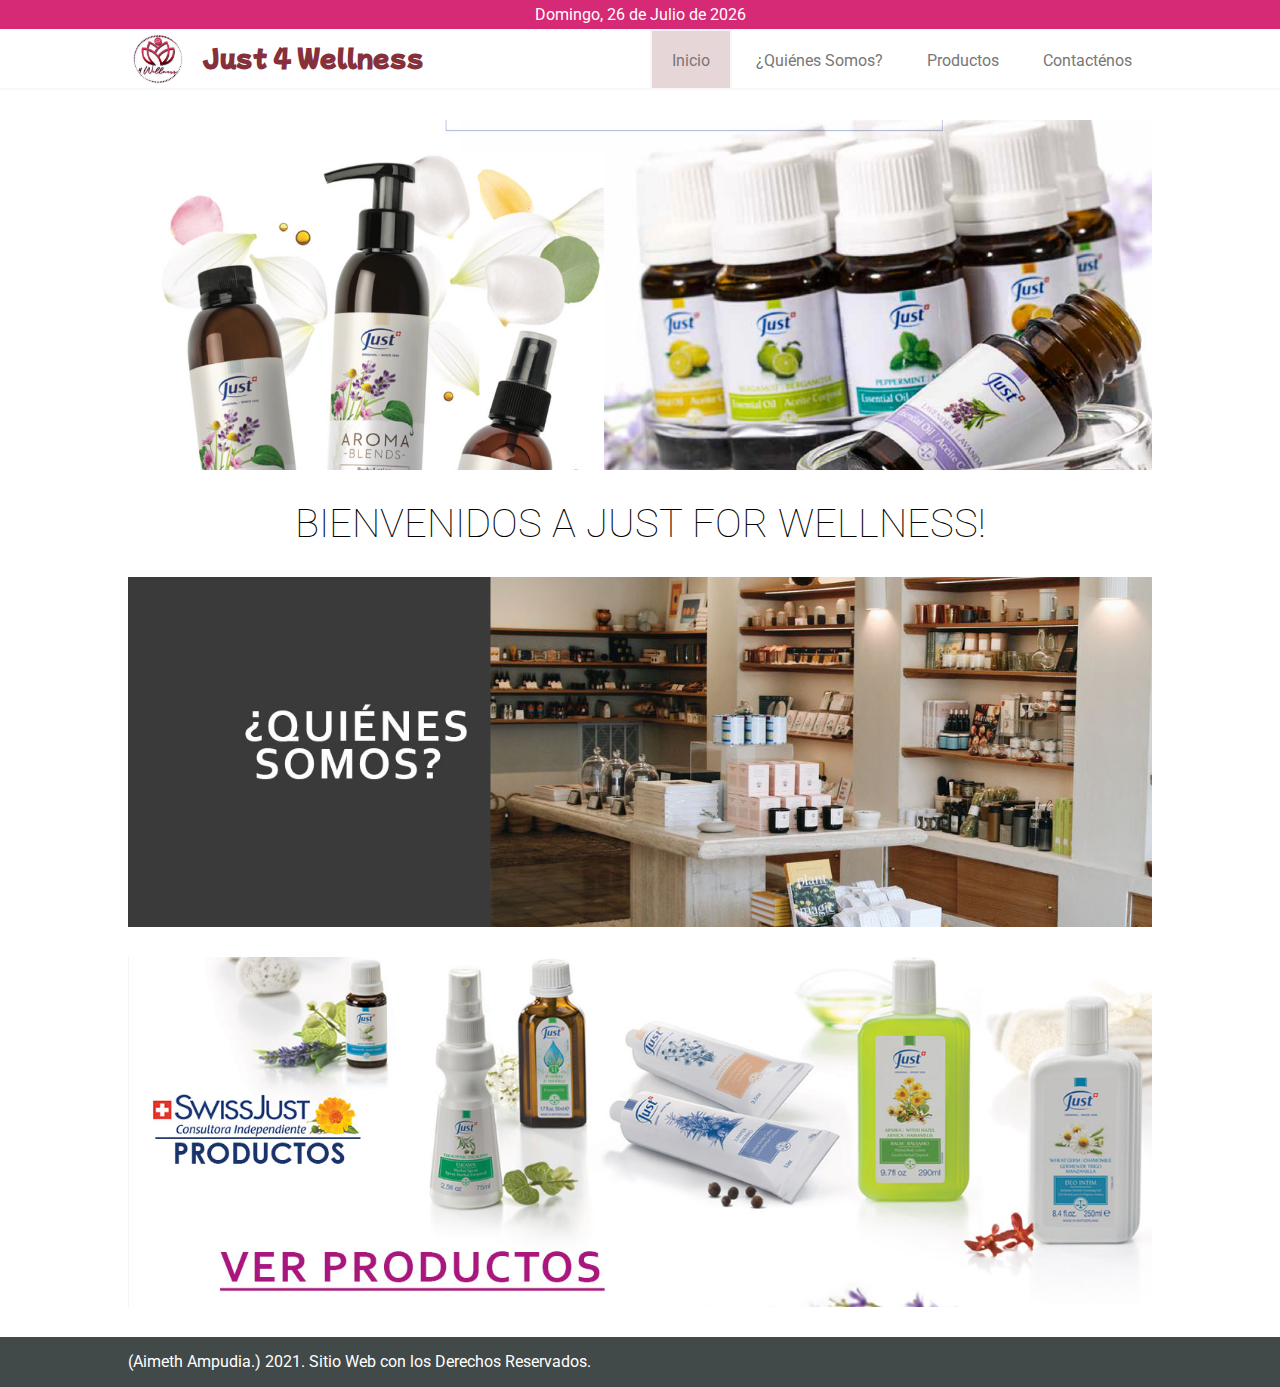
<file: index.html>
<!DOCTYPE html>
<html lang="es">
<head>
	<meta charset="utf-8">
	<link  rel="icon"   href="imagenes/logo.png" type="image/png" />
	<meta name="viewport" content="width=device-width, initial-scale=1">
	<title>Just.com: El Bienestar Físico que necesitas. | Tienda Online </title>
	<link rel="stylesheet" type="text/css" href="styles.css">
</head>
<body>
<!----------------------Encabezado de la pagina--------------------->
<header>
	<!-- wrap: contenedor que ajusta margenes horizontales del encabezado-->
	<!-- contenedor para colocar la fecha-->
	<div class="div-fecha">
		<p id="p_fecha">hola</p>
	</div>
	<div class="wrap">
		<!-- logo y menu navegacion-->
		<div class="nav">
			<div style="float: left;">
				<!--logo-->
				<div class="logo">
					<img src="imagenes/logo.png">
					<b>Just <span>4 Wellness</span></b>
				</div>
			</div>
			<!-- Menu de navegacion -->
			<div style="float:right;">
				<ul class="menu">
					<li>
						<a href="index.html" class="active">Inicio</a>
					</li>
					<li>
						<a href="quienesSomos.html">¿Quiénes Somos?</a>
					</li>
					<li>
						<a href="productos.html">Productos</a>
					</li>
					<li>
						<a href="contactenos.html">Contacténos</a>
					</li>
				</ul>
			</div>
		</div>
	</div>
</header>
<!----------------------Contenido de la pagina--------------------->
<div class="contenido">
	<!---Coloque aqui el contenido de cada pagina-->
	<!--div contenedor ajusta los margenes horizontales de los contenidos--> 
	<div class="contenedor">
		<div class="portada" style="background-image: url(imagenes/portada.jpg);"></div>
	</div>
	<!--Mensaje bienvenida-->
	<div class="contenedor">
		<h1 class="text_bienvenida">BIENVENIDOS A JUST FOR WELLNESS!</h1>
	</div>
	<div class="contenedor">
		<a href="quienesSomos.html">
			<div class="portada" style="background-image: url(imagenes/banner1.jpg);"></div>
		</a>
	</div>
	<div class="contenedor">
		<a href="productos.html">
			<div class="portada" style="background-image: url(imagenes/productos.jpg);"></div>
		</a>
	</div>
</div>
<!--------------------------Pie de pagina--------------------------->
<footer>
	<p>(Aimeth Ampudia.) 2021. Sitio Web con los Derechos Reservados.</p>
</footer>
<!-----------------------------Scripts------------------------------->
<script src="script.js"></script>
</body>
</html>
</file>
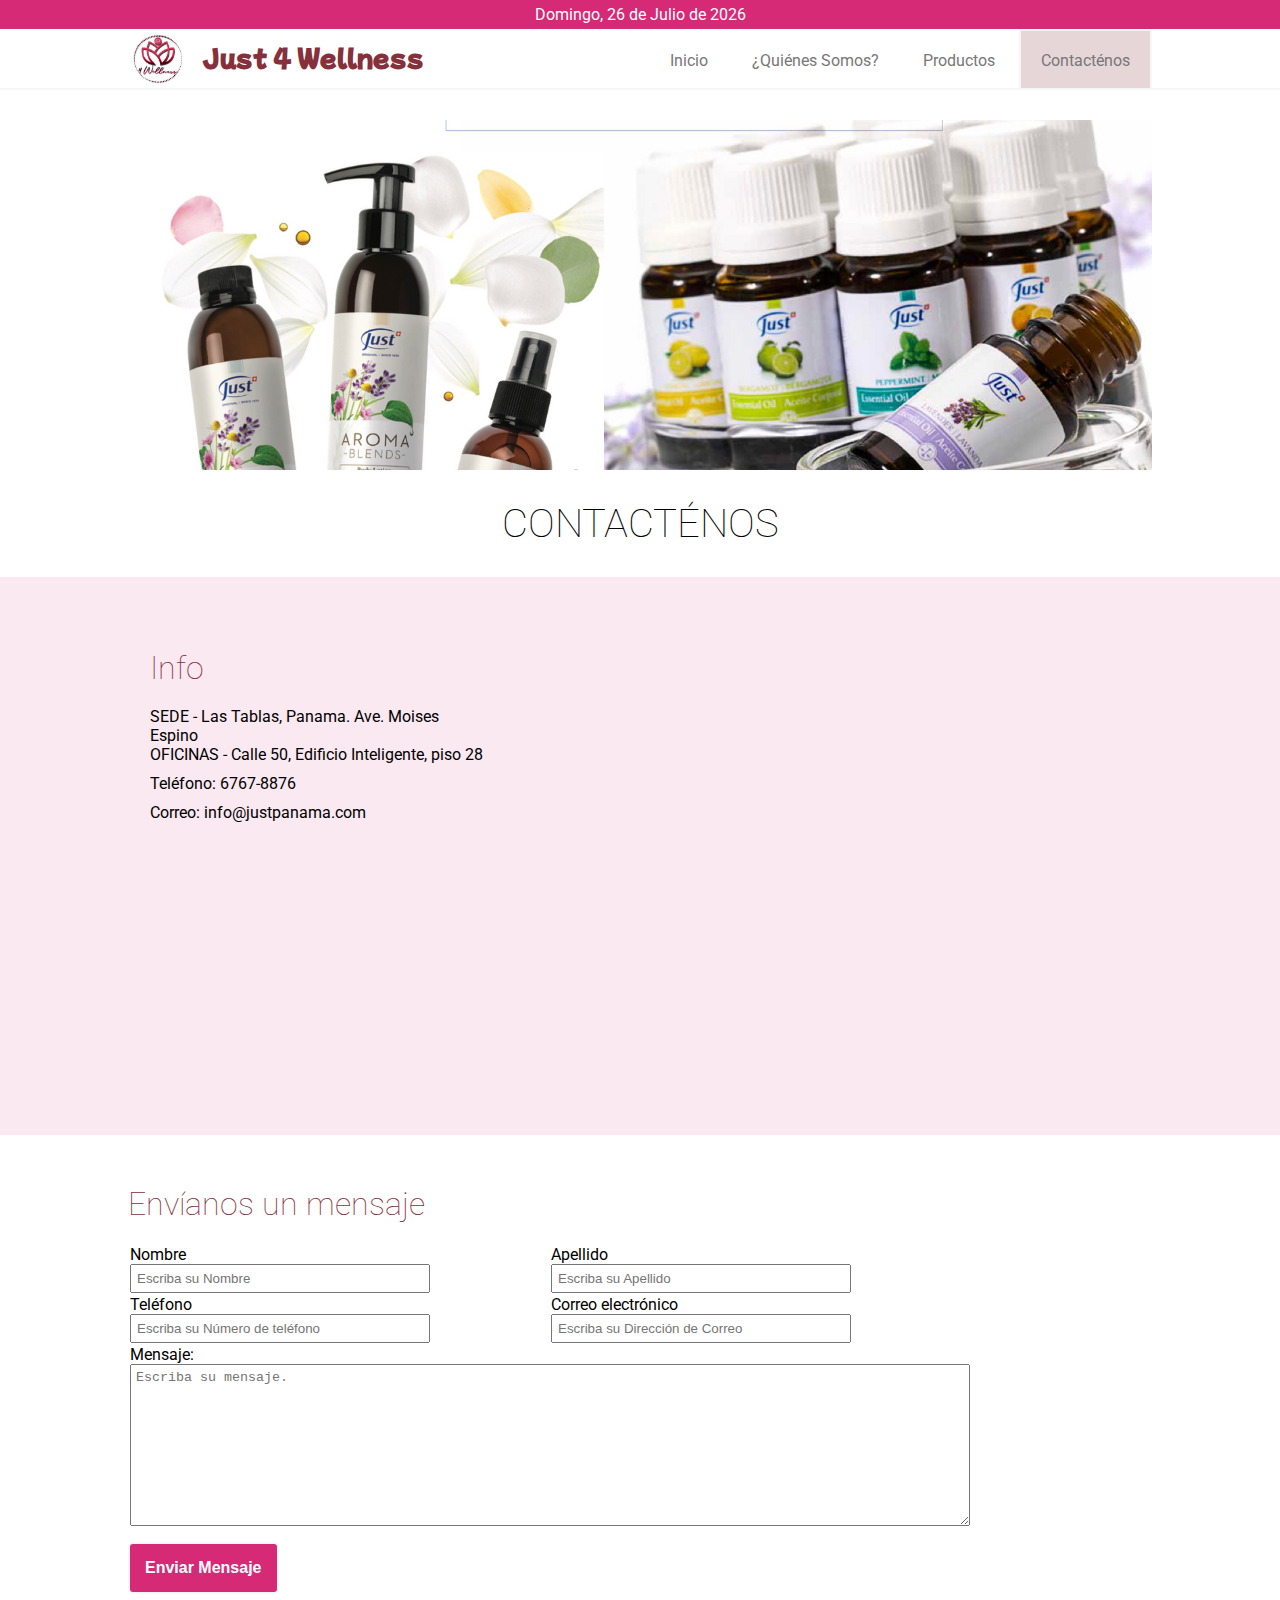
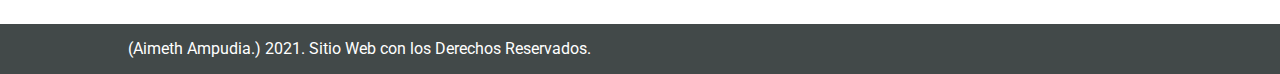
<file: contactenos.html>
<!DOCTYPE html>
<html lang="es">
<head>
	<meta charset="utf-8">
	<link  rel="icon"   href="imagenes/logo.png" type="image/png" />
	<meta name="viewport" content="width=device-width, initial-scale=1">
	<title>Just.com: El Bienestar Físico que necesitas. | Tienda Online </title>
	<link rel="stylesheet" type="text/css" href="styles.css">
</head>
<body>
<!----------------------Encabezado de la pagina--------------------->
<header>
	<!-- wrap: contenedor que ajusta margenes horizontales del encabezado-->
	<!-- contenedor para colocar la fecha-->
	<div class="div-fecha">
		<p id="p_fecha">hola</p>
	</div>
	<div class="wrap">
		<!-- logo y menu navegacion-->
		<div class="nav">
			<div style="float: left;">
				<!--logo-->
				<div class="logo">
					<img src="imagenes/logo.png">
					<b>Just <span>4 Wellness</span></b>
				</div>
			</div>
			<!-- Menu de navegacion -->
			<div style="float:right;">
				<ul class="menu">
					<li>
						<a href="index.html">Inicio</a>
					</li>
					<li>
						<a href="quienesSomos.html">¿Quiénes Somos?</a>
					</li>
					<li>
						<a href="productos.html">Productos</a>
					</li>
					<li>
						<a href="contactenos.html"class="active" >Contacténos</a>
					</li>
				</ul>
			</div>
		</div>
	</div>
</header>
<!----------------------Contenido de la pagina--------------------->
<div class="contenido">
	<!---Coloque aqui el contenido de cada pagina-->
	<!--div contenedor ajusta los margenes horizontales de los contenidos--> 
	<div class="contenedor">
		<div class="portada" style="background-image: url(imagenes/portada.jpg);"></div>
	</div>
	<!--Titulo de Pagina-->
	<div class="contenedor">
		<h1 class="text_bienvenida">CONTACTÉNOS</h1>
	</div>
	<div style="overflow: hidden; background:#fae9f1;">
		<div class="contenedor">
		<table id="table-contacto" class="table-50">
			<tbody>
				<tr>
					<td>
						<h1  style="margin: 20px 0; font-weight: lighter; color: #86303c;">Info</h1>
						<ul class="ul-contact">
							<li>SEDE - Las Tablas, Panama. Ave. Moises Espino <br>  OFICINAS - Calle 50, Edificio Inteligente, piso 28</li>
							<li> Teléfono: 6767-8876</li>
							<li> Correo: info@justpanama.com</li>
						</ul>
					</td>
					<td>
						<div class="google-map">
							<iframe src="https://www.google.com/maps/embed?pb=!1m18!1m12!1m3!1d4701.185417115604!2d-80.27877951274715!3d7.7675456007115535!2m3!1f0!2f0!3f0!3m2!1i1024!2i768!4f13.1!3m3!1m2!1s0x0%3A0xe08d6570e615f08!2sDolce%20%26%20Saladito!5e0!3m2!1sen!2sus!4v1636426002612!5m2!1sen!2sus" width="600" height="450" style="border:0;" allowfullscreen="" loading="lazy"></iframe>
						</div>
					</td>
				</tr>
			</tbody>
		</table>
	</div>
	</div>
	<!-- Formulario-->
	<div class="contenedor">
		<form style="margin-top:20px">
				<h1 style="font-weight: lighter; color:#86303c">Envíanos un mensaje</h1>
				<table id="table-form" style="margin-top:20px">
					<tbody>
						<tr>
							<td>
								<label>Nombre</label>
								<input type="text" id="input_nombre" placeholder="Escriba su Nombre" name="">
							</td>
							<td>
								<label>Apellido</label>
								<input type="text" id="input_apellido" placeholder="Escriba su Apellido" name="">
							</td>
						</tr>
						<tr>
							<td>
								<label>Teléfono</label>
								<input type="text" id="input_telefono" placeholder="Escriba su Número de teléfono" name="">
							</td>
							<td>
								<label>Correo electrónico</label>
								<input type="text" id="input_email" placeholder="Escriba su Dirección de Correo" name="">
							</td>
						</tr>
						<tr>
							<td colspan="2">
								<label>Mensaje:</label>
								<textarea id="textarea_mensaje" rows="10" cols="50"  placeholder="Escriba su mensaje."></textarea>
							</td>
							<td></td>
						</tr>
					</tbody>
				</table>
				<button id="btn_enviar">Enviar Mensaje</button>
			</form>
	</div>
</div>
<!--------------------------Pie de pagina--------------------------->
<footer>
	<p>(Aimeth Ampudia.) 2021. Sitio Web con los Derechos Reservados.</p>
</footer>
<!--------------------------Dialog--------------------------->
<dialog id="dialog-mensaje">
		<h3 style="color:#000">Detalles del Mensaje</h3>
		<table id="tabla_mensaje" border="1px">
			<thead>
				<tr>
					<td>Nombre</td>
					<td>Apellido</td>
					<td>Telefono</td>
					<td>Correo</td>
					<td>Mensaje</td>
				</tr>
			</thead>
			<tbody id="tabla_contenido">
				<tr>
					<td id="td_name"></td>
					<td id="td_lastName"></td>
					<td id="td_phoneNumber"></td>
					<td id="td_email"></td>
					<td id="td_message"></td>
				</tr>
			</tbody>
		</table>
		<div style="text-align:right">
			<button id="btn_ok">Aceptar</button>
		</div>
	</dialog>
<!-----------------------------Scripts------------------------------->
<script src="script.js"></script>
<!--Enviar Mensaje-->
<script>
	//Variables
	var obj_dialog = document.getElementById('dialog-mensaje');
	var btn_enviar = document.getElementById('btn_enviar');
	var btn_ok = document.getElementById('btn_ok');

	btn_enviar.addEventListener("click", function(e){
		//Variables
		var nombre = document.getElementById('input_nombre').value;
		var apellido = document.getElementById('input_apellido').value;
		var telefono = document.getElementById('input_telefono').value;
		var email = document.getElementById('input_email').value;
		var mensaje = document.getElementById('textarea_mensaje').value;

		

 	 	document.getElementById("td_name").innerHTML = nombre;
 	 	document.getElementById("td_lastName").innerHTML = apellido;
 	 	document.getElementById("td_phoneNumber").innerHTML = telefono;
 	 	document.getElementById("td_email").innerHTML = email;
 	 	document.getElementById("td_message").innerHTML = mensaje;

		obj_dialog.showModal();
		e.preventDefault();
	});

	btn_ok.addEventListener("click", function(){
		obj_dialog.close();
	});
</script>
</html>
</file>
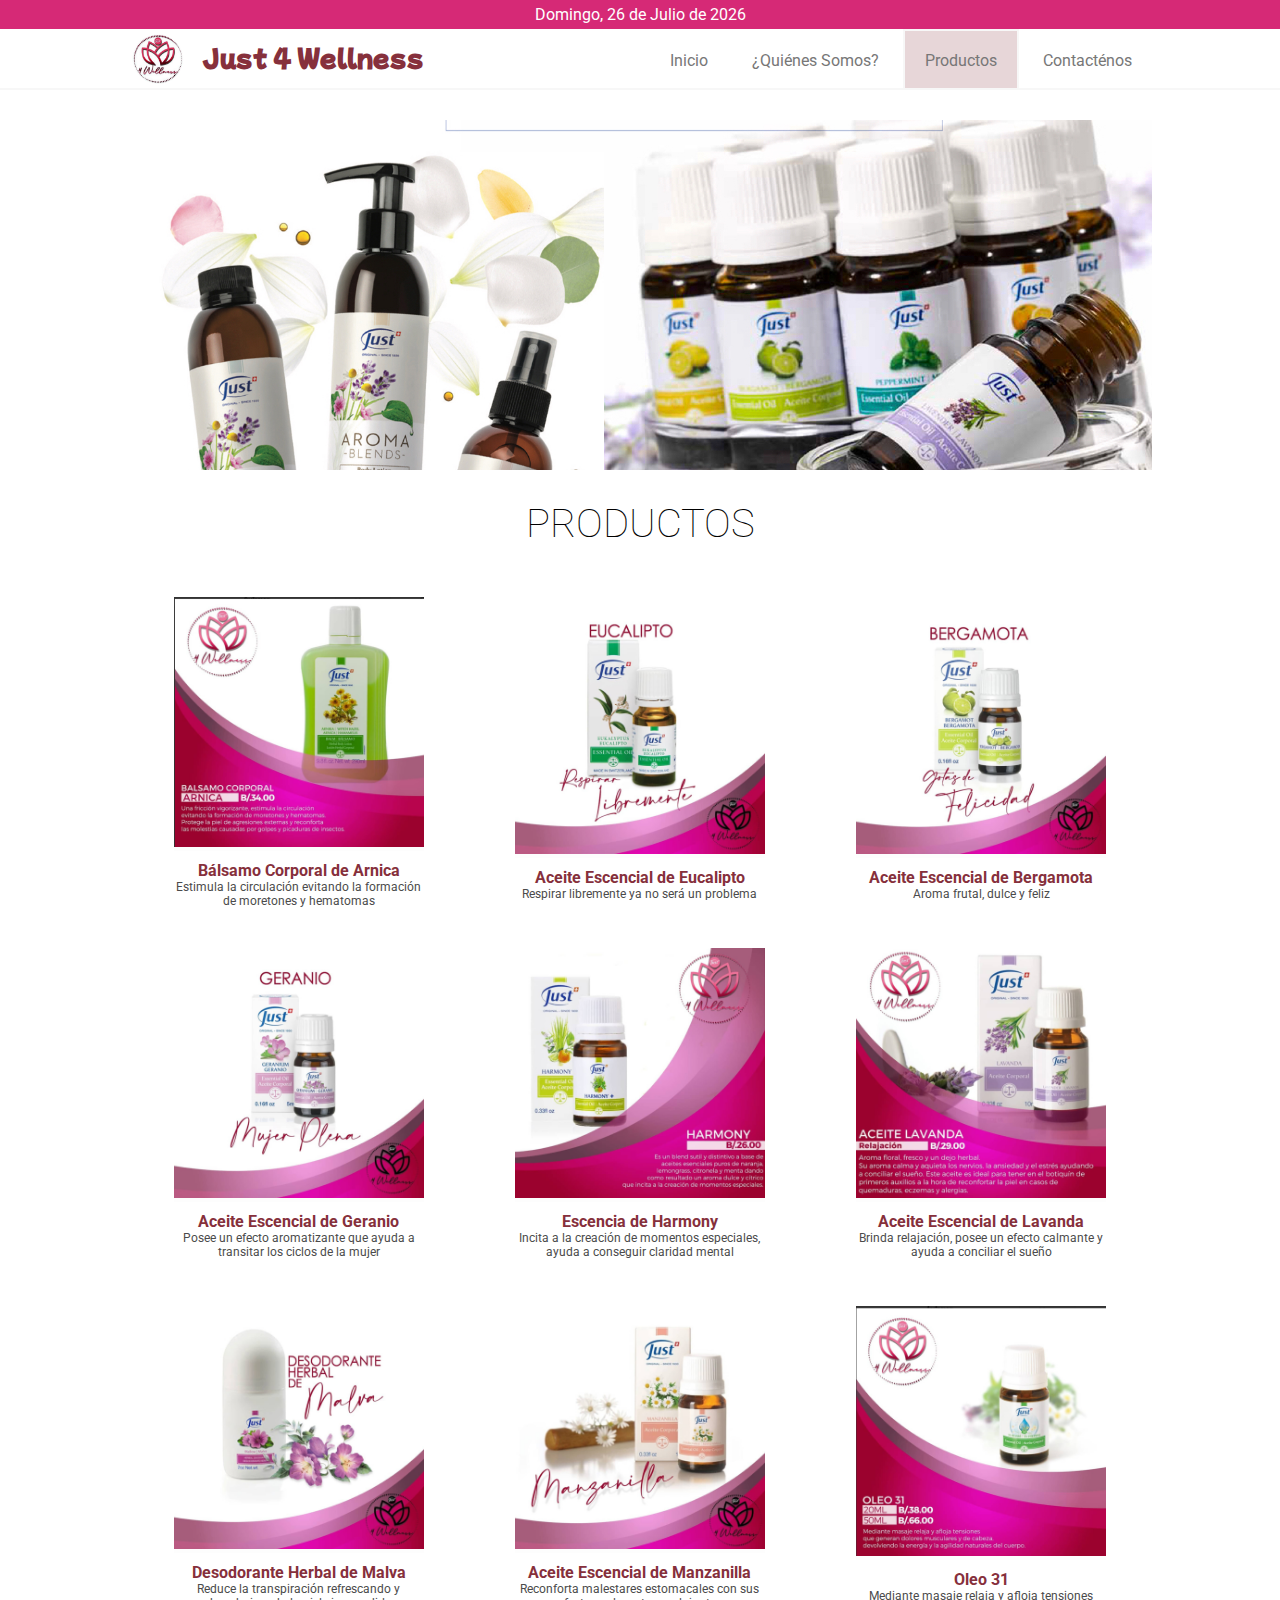
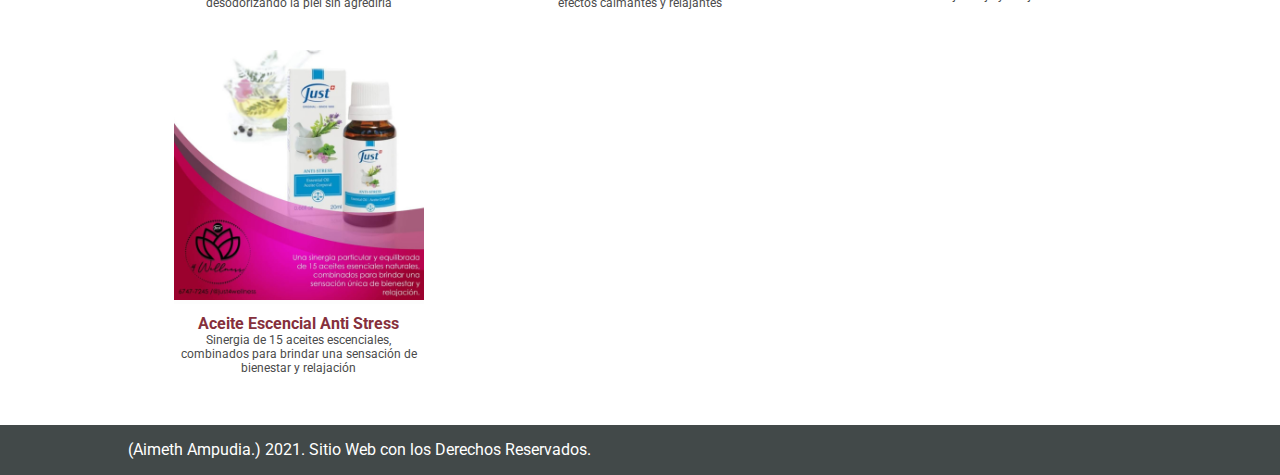
<file: productos.html>
<!DOCTYPE html>
<html lang="es">
<head>
	<meta charset="utf-8">
	<link  rel="icon"   href="imagenes/logo.png" type="image/png" />
	<meta name="viewport" content="width=device-width, initial-scale=1">
	<title>Just.com: El Bienestar Físico que necesitas. | Tienda Online </title>
	<link rel="stylesheet" type="text/css" href="styles.css">
</head>
<body>
<!----------------------Encabezado de la pagina--------------------->
<header>
	<!-- wrap: contenedor que ajusta margenes horizontales del encabezado-->
	<!-- contenedor para colocar la fecha-->
	<div class="div-fecha">
		<p id="p_fecha">hola</p>
	</div>
	<div class="wrap">
		<!-- logo y menu navegacion-->
		<div class="nav">
			<div style="float: left;">
				<!--logo-->
				<div class="logo">
					<img src="imagenes/logo.png">
					<b>Just <span>4 Wellness</span></b>
				</div>
			</div>
			<!-- Menu de navegacion -->
			<div style="float:right;">
				<ul class="menu">
					<li>
						<a href="index.html">Inicio</a>
					</li>
					<li>
						<a href="quienesSomos.html">¿Quiénes Somos?</a>
					</li>
					<li>
						<a href="productos.html" class="active">Productos</a>
					</li>
					<li>
						<a href="contactenos.html">Contacténos</a>
					</li>
				</ul>
			</div>
		</div>
	</div>
</header>
<!----------------------Contenido de la pagina--------------------->
<div class="contenido">
	<!---Coloque aqui el contenido de cada pagina-->
	<!--div contenedor ajusta los margenes horizontales de los contenidos--> 
	<div class="contenedor">
		<div class="portada" style="background-image: url(imagenes/portada.jpg);"></div>
	</div>
	<!--TITULO DE PAGINA-->
	<div class="contenedor">
		<h1 class="text_bienvenida">PRODUCTOS</h1>
	</div>
	<!--SECCION DE PRODUCTOS-->
	<div class="contenedor">
		<table class="table-products">
			<!--Cuerpo tabla-->
			<tbody>
				<!--Fila-->
				<tr>
					<!--Columna-->
					<td>
						<!--producto-->
						<div class="product">
							<div class="product-img-bk">
								<img class="product-img" src="imagenes/producto01.jpg">
							</div>
							<div class="product-description">
								<b>Bálsamo Corporal de Arnica</b>
								<p>Estimula la circulación evitando la formación de moretones y hematomas</p>
							</div>
						</div>
					</td>
					<!--Columna-->
					<td>
						<!--producto-->
						<div class="product">
							<div class="product-img-bk">
								<img class="product-img" src="imagenes/producto02.jpg">
							</div>
							<div class="product-description">
								<b>Aceite Escencial de Eucalipto</b>
								<p>Respirar libremente ya no será un problema</p>
							</div>
						</div>
					</td>
					<!--Columna-->
					<td>
						<!--producto-->
						<div class="product">
							<div class="product-img-bk">
								<img class="product-img" src="imagenes/producto1.jpg">
							</div>
							<div class="product-description">
								<b>Aceite Escencial de Bergamota</b>
								<p>Aroma frutal, dulce y feliz</p>
							</div>
						</div>
					</td>
				</tr>
				<!--Fila-->
				<tr>
					<!--Columna-->
					<td>
						<!--producto-->
						<div class="product">
							<div class="product-img-bk">
								<img class="product-img" src="imagenes/producto3.jpg">
							</div>
							<div class="product-description">
								<b>Aceite Escencial de Geranio</b>
								<p>Posee un efecto aromatizante que ayuda a transitar los ciclos de la mujer</p>
							</div>
						</div>
					</td>
					<!--Columna-->
					<td>
						<!--producto-->
						<div class="product">
							<div class="product-img-bk">
								<img class="product-img" src="imagenes/producto4.jpg">
							</div>
							<div class="product-description">
								<b>Escencia de Harmony</b>
								<p>Incita a la creación de momentos especiales, ayuda a conseguir claridad mental</p>
							</div>
						</div>
					</td>
					<!--Columna-->
					<td>
						<!--producto-->
						<div class="product">
							<div class="product-img-bk">
								<img class="product-img" src="imagenes/producto5.jpg">
							</div>
							<div class="product-description">
								<b>Aceite Escencial de Lavanda</b>
								<p>Brinda relajación, posee un efecto calmante y ayuda a conciliar el sueño</p>
							</div>
						</div>
					</td>
				</tr>
				<!--Fila-->
				<tr>
					<!--Columna-->
					<td>
						<!--producto-->
						<div class="product">
							<div class="product-img-bk">
								<img class="product-img" src="imagenes/producto6.jpg">
							</div>
							<div class="product-description">
								<b>Desodorante Herbal de Malva</b>
								<p>Reduce la transpiración refrescando y desodorizando la piel sin agredirla</p>
							</div>
						</div>
					</td>
					<!--Columna-->
					<td>
						<!--producto-->
						<div class="product">
							<div class="product-img-bk">
								<img class="product-img" src="imagenes/producto7.jpg">
							</div>
							<div class="product-description">
								<b>Aceite Escencial de Manzanilla</b>
								<p>Reconforta malestares estomacales con sus efectos calmantes y relajantes</p>
							</div>
						</div>
					</td>
					<!--Columna-->
					<td>
						<!--producto-->
						<div class="product">
							<div class="product-img-bk">
								<img class="product-img" src="imagenes/producto8.jpg">
							</div>
							<div class="product-description">
								<b>Oleo 31</b>
								<p>Mediante masaje relaja y afloja tensiones</p>
							</div>
						</div>
					</td>
				</tr>
				<!--Fila-->
				<tr>
					<!--Columna-->
					<td>
						<!--producto-->
						<div class="product">
							<div class="product-img-bk">
								<img class="product-img" src="imagenes/ANTI STRESS.jpg">
							</div>
							<div class="product-description">
								<b>Aceite Escencial Anti Stress</b>
								<p>Sinergia de 15 aceites escenciales, combinados para brindar una sensación de bienestar y relajación</p>
							</div>
						</div>
					</td>
				</tr>
			</tbody>
		</table>
	</div>
</div>
<!--------------------------Pie de pagina--------------------------->
<footer>
	<p>(Aimeth Ampudia.) 2021. Sitio Web con los Derechos Reservados.</p>
</footer>
<!-----------------------------Scripts------------------------------->
<script src="script.js"></script>
<!--Script para efecto css-->
<script>
	var product_images = document.getElementsByClassName('product-img');

	for(i = 0; i < product_images.length; i++){
		product_images[i].addEventListener('mouseenter' , event_mouseEnter , false );
		product_images[i].addEventListener('mouseout' , event_mouseOut , false );
	}

	function event_mouseEnter(){
		this.classList.add("efecto_css");
	}

	function event_mouseOut(){
		this.classList.remove("efecto_css");
	}
</script>
</body>
</html>
</file>
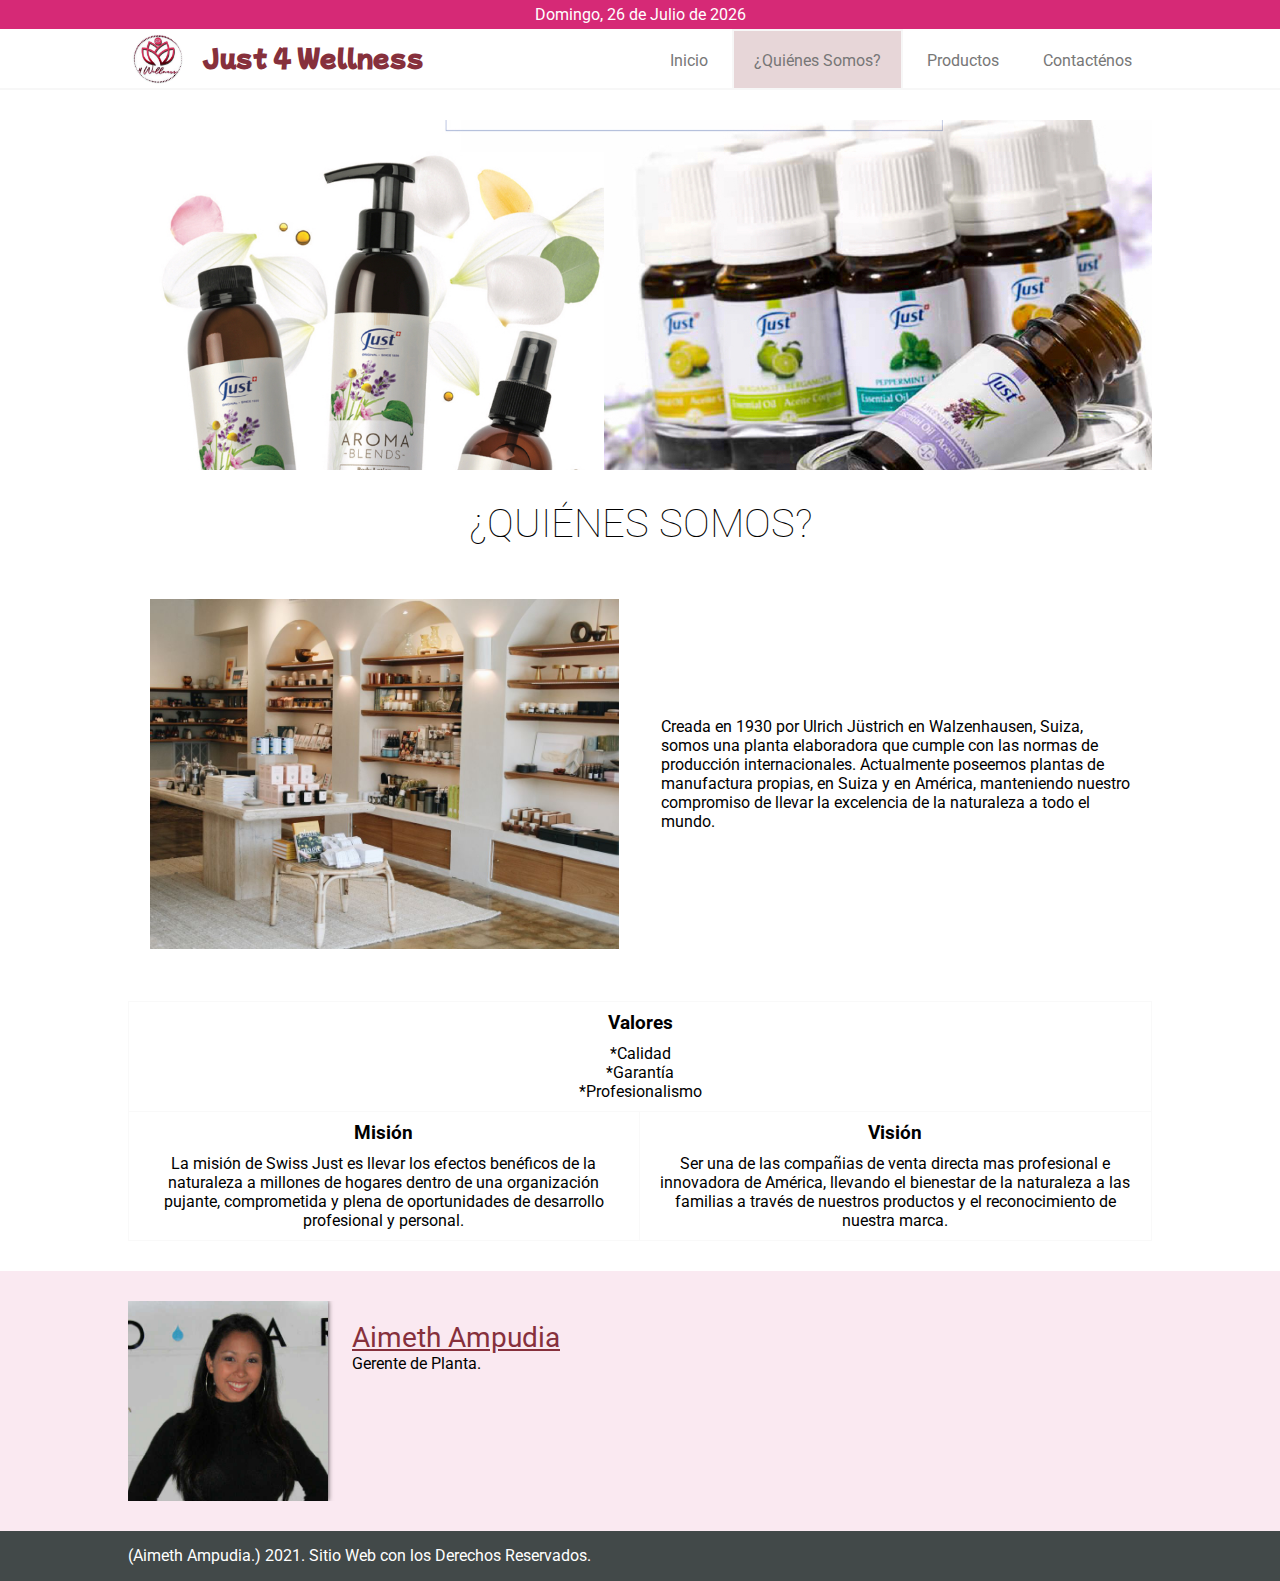
<file: quienesSomos.html>
<!DOCTYPE html>
<html lang="es">
<head>
	<meta charset="utf-8">
	<link  rel="icon"   href="imagenes/logo.png" type="image/png" />
	<meta name="viewport" content="width=device-width, initial-scale=1">
	<title>Just.com: El Bienestar Físico que necesitas. | Tienda Online </title>
	<link rel="stylesheet" type="text/css" href="styles.css">
</head>
<body>
<!----------------------Encabezado de la pagina--------------------->
<header>
	<!-- wrap: contenedor que ajusta margenes horizontales del encabezado-->
	<!-- contenedor para colocar la fecha-->
	<div class="div-fecha">
		<p id="p_fecha">hola</p>
	</div>
	<div class="wrap">
		<!-- logo y menu navegacion-->
		<div class="nav">
			<div style="float: left;">
				<!--logo-->
				<div class="logo">
					<img src="imagenes/logo.png">
					<b>Just <span>4 Wellness</span></b>
				</div>
			</div>
			<!-- Menu de navegacion -->
			<div style="float:right;">
				<ul class="menu">
					<li>
						<a href="index.html">Inicio</a>
					</li>
					<li>
						<a href="quienesSomos.html" class="active">¿Quiénes Somos?</a>
					</li>
					<li>
						<a href="productos.html">Productos</a>
					</li>
					<li>
						<a href="contactenos.html">Contacténos</a>
					</li>
				</ul>
			</div>
		</div>
	</div>
</header>
<!----------------------Contenido de la pagina--------------------->
<div class="contenido">
	<!---Coloque aqui el contenido de cada pagina-->
	<!--div contenedor ajusta los margenes horizontales de los contenidos--> 
	<div class="contenedor">
		<div class="portada" style="background-image: url(imagenes/portada.jpg);"></div>
	</div>
	<!--Mensaje bienvenida-->
	<div class="contenedor">
		<h1 class="text_bienvenida">¿QUIÉNES SOMOS?</h1>
	</div>
	<div class="contenedor">
		<table class="table-50">
			<tbody>
				<tr>
					<td>
						<div class="portada" style="background-image: url(imagenes/store.jpg);"></div>
					</td>
					<td>
						<p>
							Creada en 1930 por Ulrich Jüstrich en Walzenhausen, Suiza, somos una planta elaboradora que cumple
							con las normas de producción internacionales.
							Actualmente poseemos plantas de manufactura propias, en Suiza y en América, manteniendo nuestro
							compromiso de llevar la excelencia de la naturaleza a todo el mundo.</p>
					</td>
				</tr>
			</tbody>
		</table>
	</div>
	<div class="contenedor">
		<table class="table-valores" border="1px">
			<tbody>
				<tr>
					<td colspan="2">
						<h3>Valores</h3>
						<p>*Calidad<br>*Garantía<br>*Profesionalismo</p>
					</td>
				</tr>
				<tr>
					<td>
						<h3>Misión</h3>
						<p>La misión de Swiss Just es llevar los efectos benéficos de la naturaleza a millones de hogares dentro de una organización pujante,
						comprometida y plena de oportunidades de desarrollo profesional y personal.</p>
					</td>
					<td><h3>Visión</h3>
						<p>Ser una de las compañias de venta directa mas profesional e innovadora de América,
						llevando el bienestar de la naturaleza a las familias a través de nuestros productos y el reconocimiento de nuestra marca.
						</p></td>
				</tr>
			</tbody>
		</table>
	</div>
	<div style="background:#fae9f1; overflow: hidden;">
		<div class="contenedor">
		<div class="profile">
			<img src="imagenes/picture.jpg">
			<div class="profile-description">
				<b>Aimeth Ampudia</b>
				<p>Gerente de Planta.</p>
			</div>
		</div>
	</div>
	</div>
</div>
<!--------------------------Pie de pagina--------------------------->
<footer>
	<p>(Aimeth Ampudia.) 2021. Sitio Web con los Derechos Reservados.</p>
</footer>
<!-----------------------------Scripts------------------------------->
<script src="script.js"></script>
</body>
</html>
</file>
<file: styles.css>
@import url('https://fonts.googleapis.com/css2?family=Mochiy+Pop+P+One&family=Roboto:wght@100;400;700&display=swap');

* {
	padding: 0;
	margin: 0;
	box-sizing: border-box;
}

a:link, a:visited, a:active {
	text-decoration:none;
}

b, label {
	display: block;
}

body {
	font-family: 'Roboto', sans-serif;
}
/*-------------Estilos para el encabezado------------------*/
header {
	width: 100%;
	height: 90px;
	border-bottom: 2px solid #f7f7f7;
	overflow: hidden;
	position: fixed;
	background: #fff;
	z-index: 1200;
}

.wrap {
	width: 80%;
	height: 60px;
	margin: 0 auto;
}

.div-fecha {
	background: #d62976;
	color: #fff;
}

#p_fecha {
	text-align: center;
	padding: 5px 10%;
}

.logo img {
	width: 60px;
	height: 60px;
	display: inline-block;
	vertical-align: top;
}

.logo b {
	display: inline-block;
	vertical-align: top;
	padding-left: 10px;
	padding-top: 10px;
	font-size: 1.5rem;
	font-family: 'Mochiy Pop P One', sans-serif;
	color: #86303c;
}

.menu li {
	display: inline-block;
}
.menu li a {
	color: #777;
	display: block;
	padding: 20px;
	font-weight: normal;
}

.menu li a:hover {
	color: #d62976;
}

.active {
	border: 2px solid #f7f7f7;
	background: rgba(134, 48, 60, 0.2);
}
/*-------------Estilos para Contenidos------------------*/
.contenido {
	min-height: calc(100vh - 50px);
	padding-top: 90px;
}

.portada {
	width: 100%;
	height: 350px;
	margin: 0px auto;
	background-size: cover;
	background-position: center;
	background-repeat: no-repeat;
}

.contenedor {
	width: 80%;
	height: auto;
	margin: 30px auto;
	overflow: hidden;
}

/*-------------Inicio-----------*/
.text_bienvenida {
	text-align: center;
	font-weight: lighter;
	font-size: 2.5rem;
}
/*------------Quienes Somos-----*/
.table-50 {
	width: 100%;
}
.table-50 td {
	width: 50%;
	vertical-align: middle;
	padding: 20px;
}

.table-valores {
	width: 100%;
	border-collapse: collapse;
	text-align: center;
	border-color: #f9f9f9;
}

.table-valores h3 {
	margin: 10px 0;
}

.table-valores p {
	margin: 10px 20px;
}

.profile img {
	width: 200px;
	height: 200px;
	display: inline-block;
	vertical-align: top;
	-webkit-box-shadow: 0px 0px 5px 0px rgba(0,0,0,0.75);
	-moz-box-shadow: 0px 0px 5px 0px rgba(0,0,0,0.75);
	box-shadow: 0px 0px 5px 0px rgba(0,0,0,0.75);
	
}

.profile-description {
	display: inline-block;
	vertical-align: top;
	margin: 20px;
}
.profile-description b {
	font-size: 1.75rem;
	text-decoration: underline;
	font-weight: normal;
	color: #86303c;
}
/*-------------Productos----------------*/
.table-products {
	border-collapse: collapse;
	width: 100%;
}

.product {
	width: 250px;
	text-align: center;
	margin: 20px auto;
	cursor: pointer;
}
.product-img-bk {
	overflow: hidden;
	background: #fdfdfd;
}
.product-img{
	width: auto;
	height: 250px;
}

.efecto_css{
	filter: opacity(.5);
}
.product-description {
	margin-top: 10px;
	text-align: center;
}

.product-description b{
	color: #86303c;
}

.product-description p{
	font-size: 12px;
	color: #4b4b4b;
}
.product-description b:hover {
	color: #000;
}

.product-description p:hover{
	color: #000;
	text-decoration: underline!important;
}
/*-------Contacto------------*/
.google_map {
  position: relative;
  height: 25rem;
}

.google_map iframe {
	width: 100%;
	height: 100%;	
}

#table-contacto td {
	vertical-align: top!important;
}

.ul-contact li{
	display: block;
	margin: 10px 0;
}

input {
	width: 300px;
	padding: 5px;
}

#tabla_form {
	width: 100%;
}
#tabla_form label {
	margin-top: 10px;
}

textarea {
	width: 840px;
	padding: 5px;
}

button {
	margin-top: 10px;
	 background-color: #d62976;
  	color: #fff;
  	border: 2px solid #f7f7f7; 
  	border-radius: 5px;
  	padding: 15px;
    text-align: center;
    text-decoration: none;
   display: inline-block;
   font-size: 16px;
   font-weight: bold;
}

button:hover {
	background: #6b143b;
}

dialog {
	border: 2px solid #86303c;
	padding: 20px;
	margin: auto;
	-webkit-box-shadow: 0px 0px 19px 3px rgba(0,0,0,0.72);
	-moz-box-shadow: 0px 0px 19px 3px rgba(0,0,0,0.72);
	box-shadow: 0px 0px 19px 3px rgba(0,0,0,0.72);
}

#tabla_mensaje {
	border-collapse: collapse;
	margin-top: 20px;
	width: 600px;
}

#tabla_mensaje td {
	padding: 5px;
}

/*-------------Estilos para Pie de Pagina------------------*/
footer {
	width: 100%;
	background: #424949;
	height: 50px;
	color: #fff;
	overflow: hidden;
}

footer p {
	padding: 15px 0 0 10%;
}
</file>
